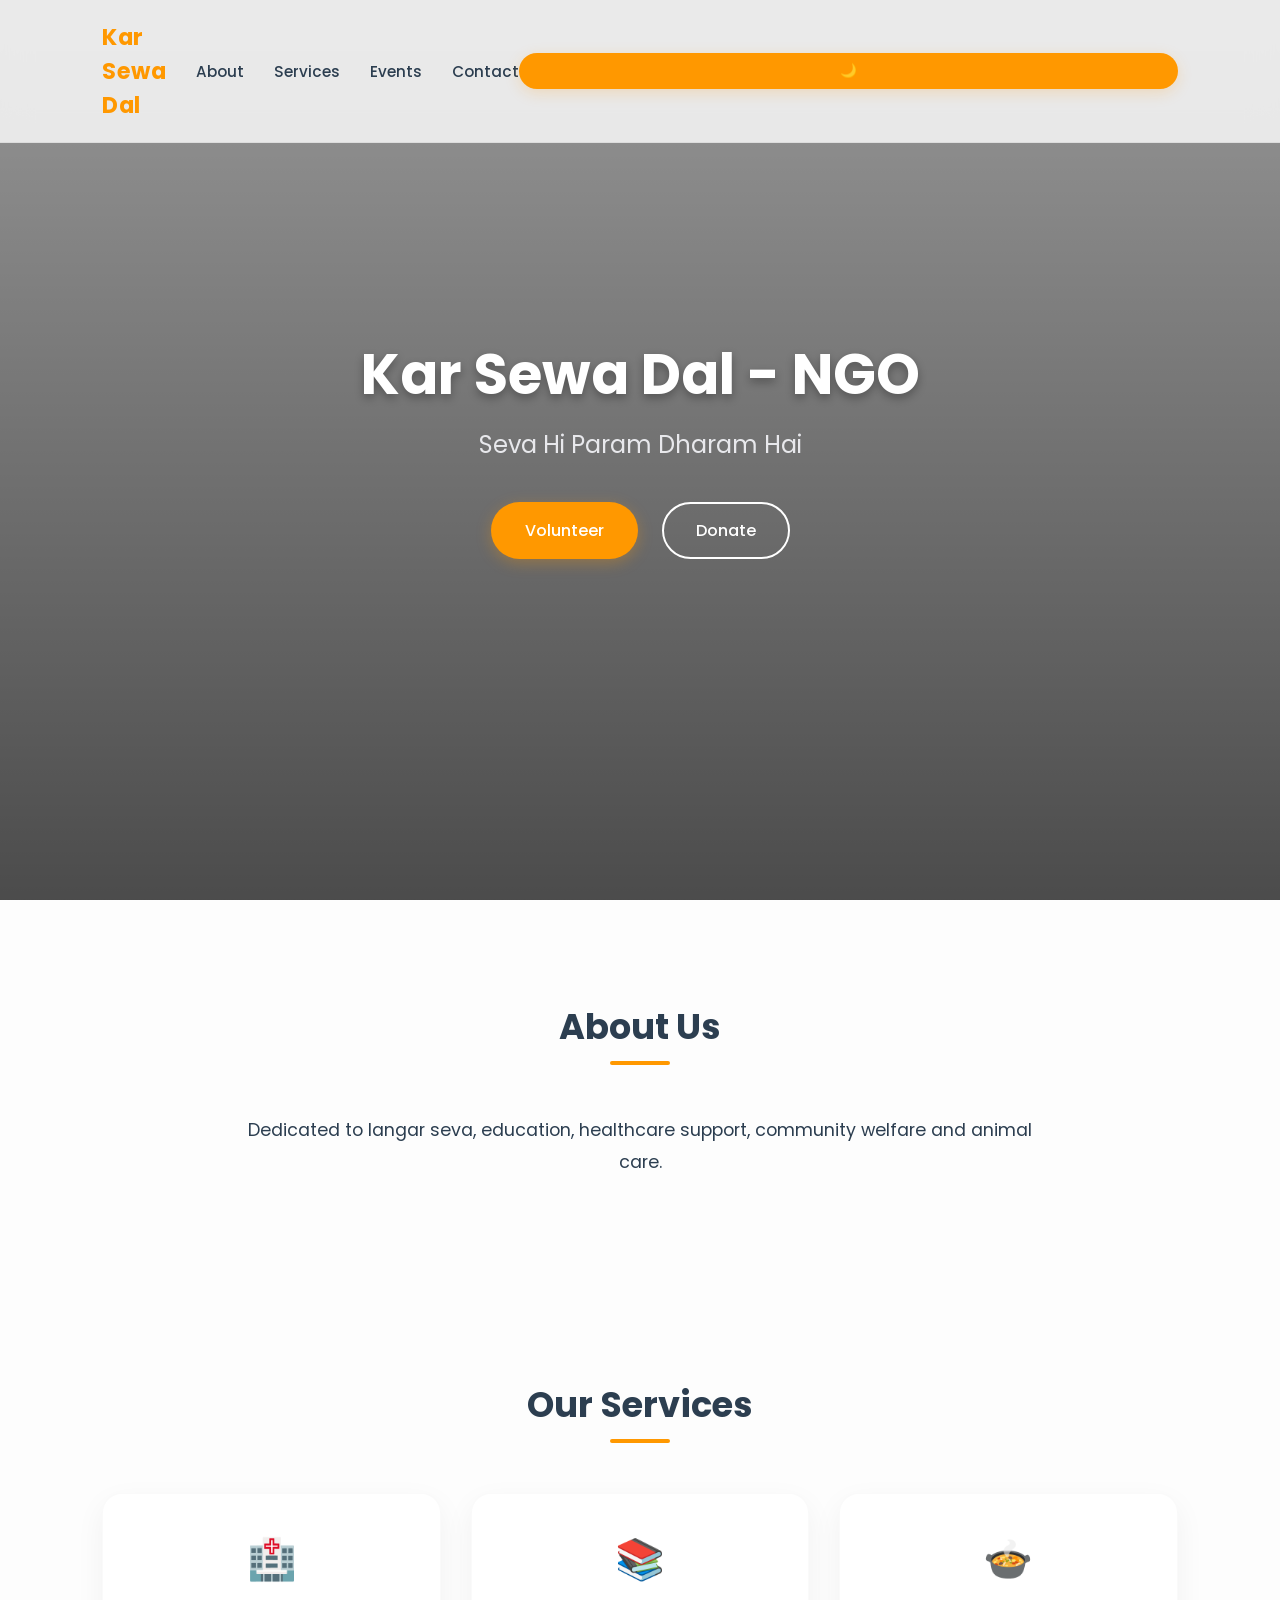
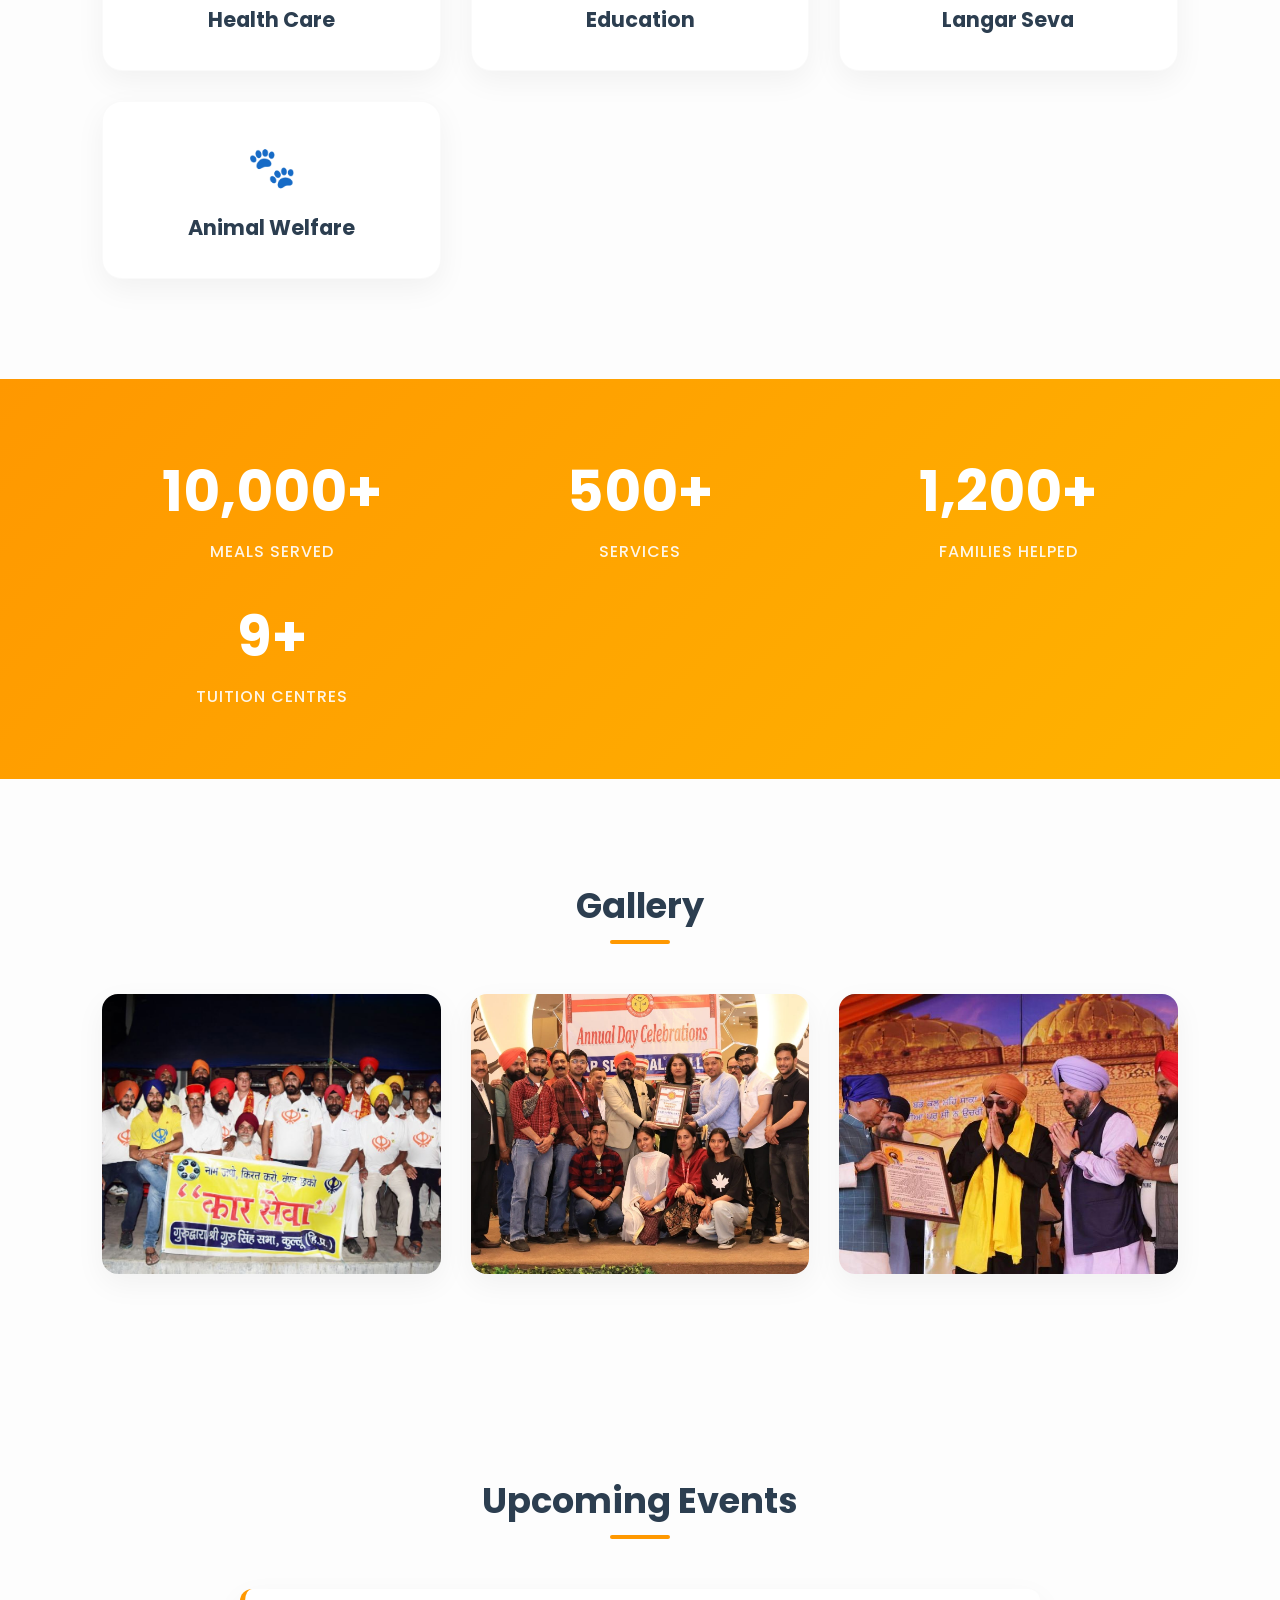
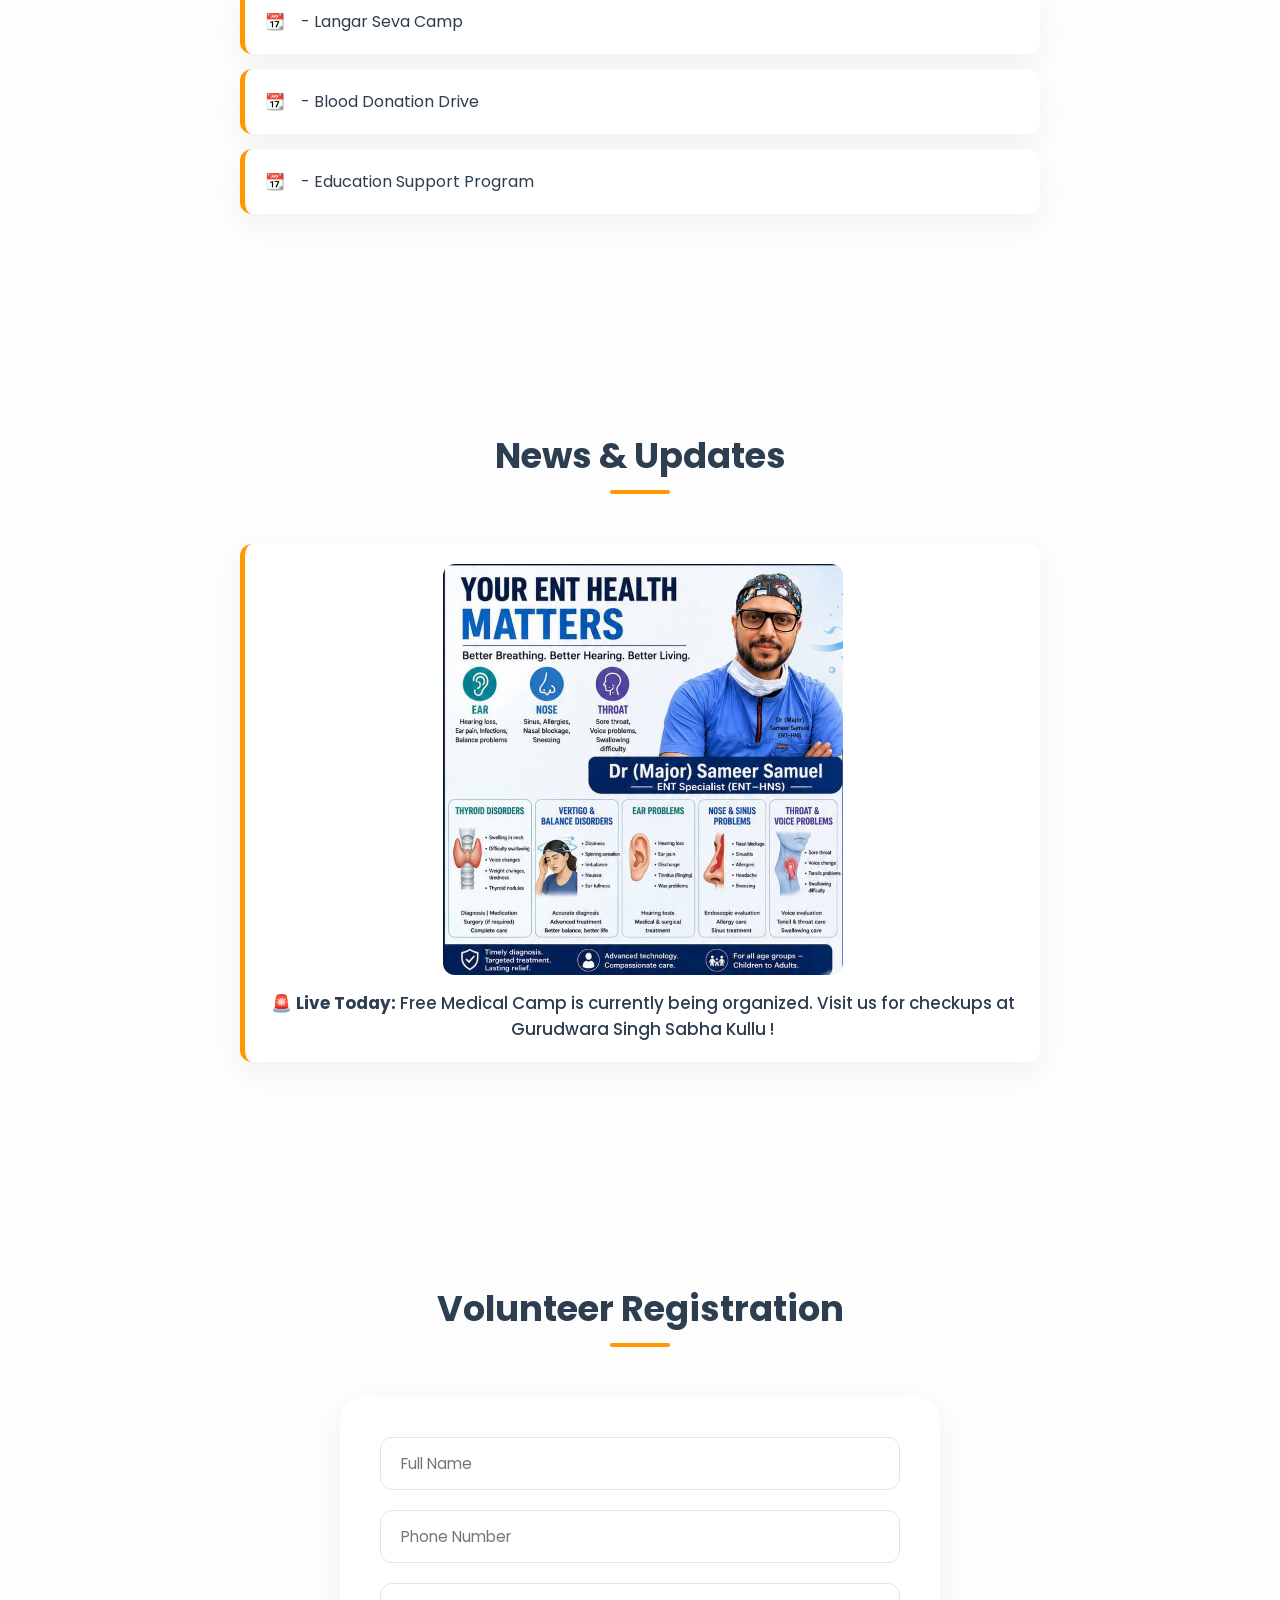
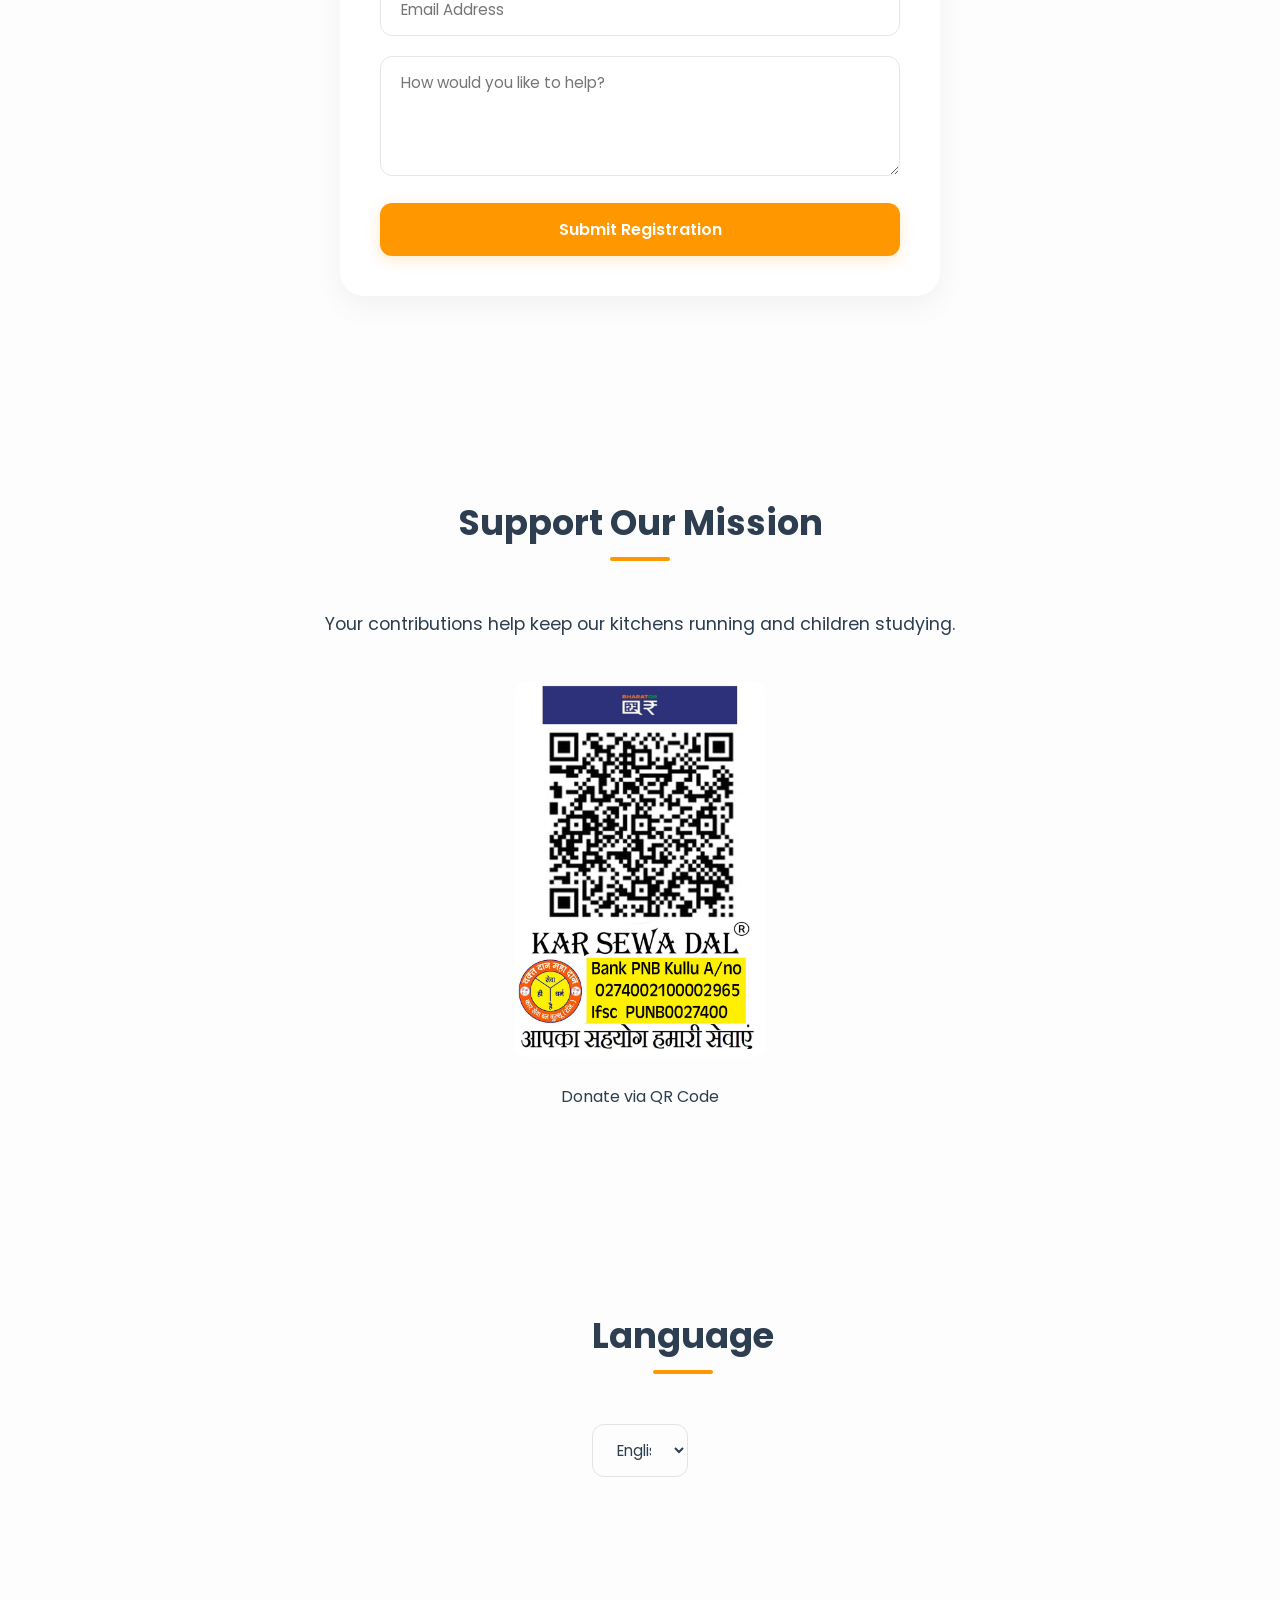
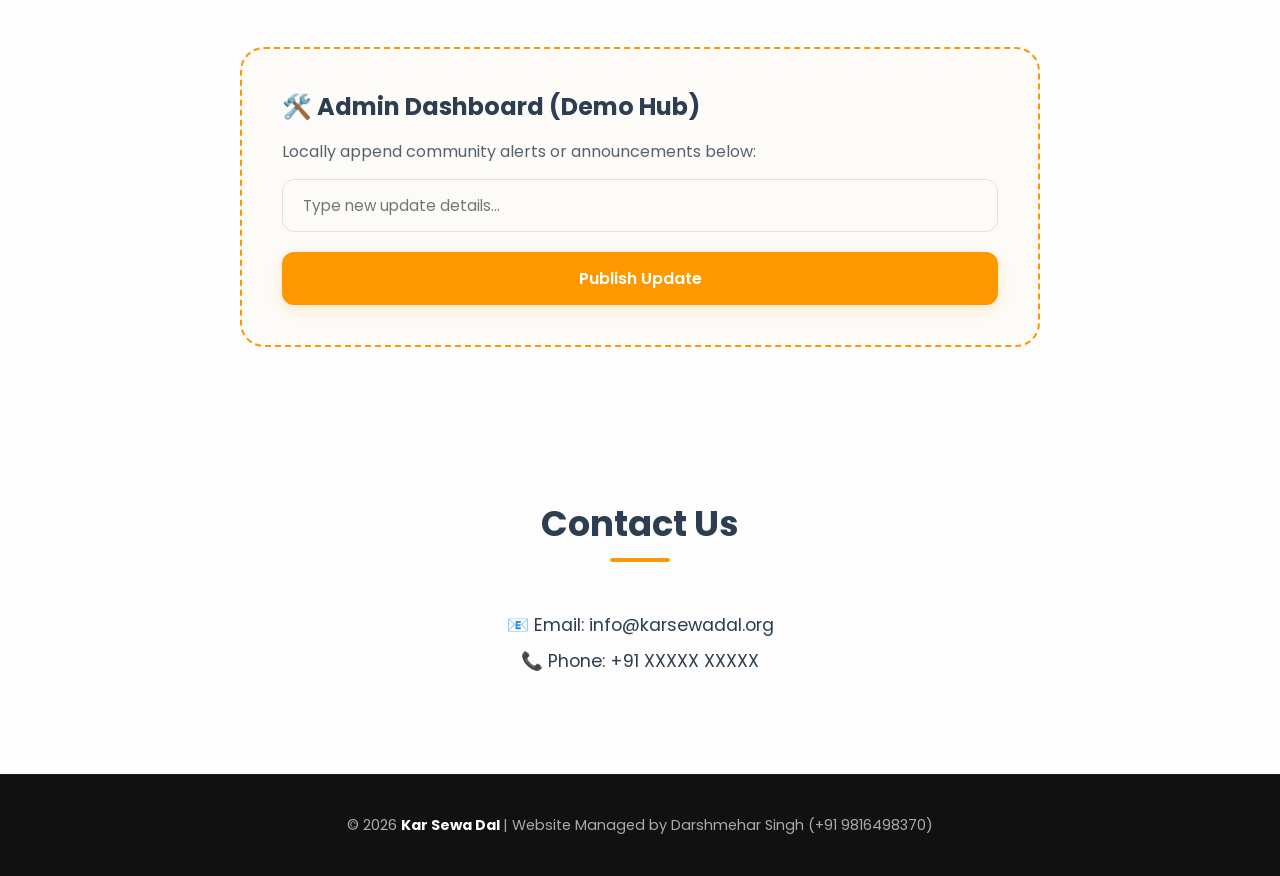
<file: index.html>
<!DOCTYPE html>
<html lang="en">
<head>
    <meta charset="UTF-8">
    <meta name="viewport" content="width=device-width, initial-scale=1.0">
    <title>Kar Sewa Dal - NGO</title>
    <link href="https://fonts.googleapis.com/css2?family=Poppins:wght@300;400;500;600;700&display=swap" rel="stylesheet">
    <style>
        :root {
            --primary: #ff9800;
            --primary-hover: #e08600;
            --bg-light: #fdfdfd;
            --text-light: #2c3e50;
            --card-light: #ffffff;
            --bg-dark: #121212;
            --text-dark: #f5f6fa;
            --card-dark: #1e1e1e;
            --shadow: 0 10px 30px rgba(0, 0, 0, 0.05);
            --transition: all 0.3s cubic-bezier(0.25, 0.8, 0.25, 1);
        }

        * { margin: 0; padding: 0; box-sizing: border-box; font-family: 'Poppins', sans-serif; }
        html { scroll-behavior: smooth; }
        
        body { background: var(--bg-light); color: var(--text-light); transition: var(--transition); overflow-x: hidden; }
        body.dark { background: var(--bg-dark); color: var(--text-dark); }

        /* Navigation */
        nav { position: fixed; top: 0; width: 100%; z-index: 999; display: flex; justify-content: space-between; align-items: center; padding: 20px 8%; backdrop-filter: blur(15px); background: rgba(255, 255, 255, 0.8); border-bottom: 1px solid rgba(0,0,0,0.05); transition: var(--transition); }
        body.dark nav { background: rgba(18, 18, 18, 0.8); border-bottom: 1px solid rgba(255,255,255,0.05); }
        .logo { font-weight: 700; font-size: 1.4rem; color: var(--primary); letter-spacing: 0.5px; }
        nav ul { display: flex; gap: 30px; list-style: none; align-items: center; }
        nav a { text-decoration: none; color: inherit; font-weight: 500; transition: var(--transition); font-size: 0.95rem; }
        nav a:hover { color: var(--primary); }
        .toggle { cursor: pointer; padding: 8px 16px; border-radius: 30px; background: var(--primary); color: #fff; font-weight: 500; font-size: 0.85rem; border: none; transition: var(--transition); }
        .toggle:hover { background: var(--primary-hover); transform: translateY(-2px); }

        /* Hero Slider */
        .hero { height: 100vh; position: relative; overflow: hidden; display: flex; align-items: center; justify-content: center; }
        .slider-container { position: absolute; inset: 0; z-index: 1; }
        .slide { position: absolute; inset: 0; background-size: cover; background-position: center; opacity: 0; transition: opacity 1s ease-in-out; }
        .slide.active { opacity: 1; }
        .overlay { position: absolute; inset: 0; background: linear-gradient(to bottom, rgba(0,0,0,0.4), rgba(0,0,0,0.7)); z-index: 2; display: flex; align-items: center; justify-content: center; text-align: center; color: #fff; padding: 20px; }
        .hero-content { max-width: 800px; transform: translateY(20px); opacity: 0; animation: fadeInUp 1s forwards 0.5s; }
        .hero h1 { font-size: 3.5rem; font-weight: 700; margin-bottom: 10px; text-shadow: 0 4px 10px rgba(0,0,0,0.3); }
        .hero h3 { font-size: 1.5rem; font-weight: 400; margin-bottom: 30px; opacity: 0.9; color: #f5f6fa; }
        
        @keyframes fadeInUp { to { transform: translateY(0); opacity: 1; } }

        /* Buttons */
        .btn { display: inline-block; background: var(--primary); color: #fff; padding: 14px 32px; border-radius: 30px; text-decoration: none; font-weight: 500; margin: 10px; transition: var(--transition); border: 2px solid transparent; box-shadow: 0 4px 15px rgba(255, 152, 0, 0.3); }
        .btn:hover { background: var(--primary-hover); transform: translateY(-3px); box-shadow: 0 6px 20px rgba(255, 152, 0, 0.4); }
        .btn-outline { background: transparent; border: 2px solid #fff; color: #fff; box-shadow: none; }
        .btn-outline:hover { background: #fff; color: #222; transform: translateY(-3px); box-shadow: 0 6px 20px rgba(255, 255, 255, 0.2); }

        /* Sections */
        section { padding: 100px 8%; }
        .title { text-align: center; margin-bottom: 50px; position: relative; }
        .title h2 { font-size: 2.2rem; font-weight: 700; position: relative; display: inline-block; padding-bottom: 12px; }
        .title h2::after { content: ''; position: absolute; bottom: 0; left: 50%; transform: translateX(-50%); width: 60px; height: 4px; background: var(--primary); border-radius: 2px; }
        
        .grid { display: grid; grid-template-columns: repeat(auto-fit, minmax(260px, 1fr)); gap: 30px; }
        
        /* Cards styling */
        .card { background: var(--card-light); padding: 35px 25px; border-radius: 20px; box-shadow: var(--shadow); transition: var(--transition); border: 1px solid rgba(0,0,0,0.02); text-align: center; }
        body.dark .card { background: var(--card-dark); border: 1px solid rgba(255,255,255,0.03); }
        .card:hover { transform: translateY(-10px); box-shadow: 0 15px 35px rgba(0, 0, 0, 0.1); }
        .card h3 { font-size: 1.3rem; margin-top: 15px; }

        /* Stats Section */
        .stats { background: linear-gradient(135deg, #ff9800, #ffb300); color: #fff; padding: 70px 8%; }
        .stat { text-align: center; }
        .stat h2 { font-size: 3.5rem; font-weight: 700; margin-bottom: 5px; }
        .stat p { font-size: 1rem; opacity: 0.9; font-weight: 500; text-transform: uppercase; letter-spacing: 1px; }

        /* Gallery */
        .gallery img { width: 100%; height: 280px; object-fit: cover; border-radius: 16px; transition: var(--transition); box-shadow: var(--shadow); }
        .gallery img:hover { transform: scale(1.03); }

        /* Items (Events / News) */
        .item-list { max-width: 800px; margin: 0 auto; }
        .event-item, .news-item { padding: 20px; border-radius: 12px; background: var(--card-light); margin-bottom: 15px; box-shadow: var(--shadow); display: flex; align-items: center; border-left: 5px solid var(--primary); transition: var(--transition); }
        body.dark .event-item, body.dark .news-item { background: var(--card-dark); }
        .event-item:hover, .news-item:hover { transform: translateX(5px); }

        /* Forms & Inputs */
        form { max-width: 600px; margin: 0 auto; background: var(--card-light); padding: 40px; border-radius: 24px; box-shadow: var(--shadow); }
        body.dark form { background: var(--card-dark); }
        input, textarea, select { width: 100%; padding: 14px 20px; margin-bottom: 20px; border-radius: 12px; border: 1px solid rgba(0,0,0,0.1); background: transparent; color: inherit; font-size: 0.95rem; transition: var(--transition); }
        body.dark input, body.dark textarea, body.dark select { border: 1px solid rgba(255,255,255,0.1); }
        input:focus, textarea:focus, select:focus { outline: none; border-color: var(--primary); box-shadow: 0 0 0 3px rgba(255, 152, 0, 0.1); }
        textarea { height: 120px; resize: vertical; }
        
        button { width: 100%; padding: 14px; border: none; background: var(--primary); color: white; font-weight: 600; font-size: 1rem; border-radius: 12px; cursor: pointer; transition: var(--transition); box-shadow: 0 4px 15px rgba(255, 152, 0, 0.2); }
        button:hover { background: var(--primary-hover); transform: translateY(-2px); }

        /* Custom Dropdown Center Styling */
        .lang-section { text-align: center; max-width: 300px; margin: 0 auto; }

        /* Admin Section */
        .admin { border: 2px dashed var(--primary); padding: 40px; border-radius: 24px; max-width: 800px; margin: 50px auto; background: rgba(255, 152, 0, 0.02); }
        .admin h2 { margin-bottom: 15px; font-size: 1.5rem; }
        #adminNews { margin-top: 20px; }

        /* Footer */
        footer { text-align: center; padding: 40px 20px; background: #111; color: #aaa; font-size: 0.9rem; border-top: 1px solid rgba(255,255,255,0.05); }
        footer strong { color: #fff; }

        /* Responsiveness */
        @media (max-width: 768px) {
            nav { padding: 15px 5%; }
            nav ul { display: none; } /* Simplified for structural cleanup */
            .hero h1 { font-size: 2.3rem; }
            .hero h3 { font-size: 1.1rem; }
            section { padding: 60px 5%; }
        }
    </style>
</head>
<body>

<nav>
    <div class="logo" id="navLogo">Kar Sewa Dal</div>
    <ul>
        <li><a href="#about" id="lnAbout">About</a></li>
        <li><a href="#services" id="lnServices">Services</a></li>
        <li><a href="#events" id="lnEvents">Events</a></li>
        <li><a href="#contact" id="lnContact">Contact</a></li>
    </ul>
    <button class="toggle" onclick="toggleTheme()">🌙 </button>
</nav>

<header class="hero">
    <div class="slider-container">
        <div class="slide active" style="background-image: url('https://images.unsplash.com/photo-1488521787991-ed7bbaae773c?auto=format&fit=crop&w=1600&q=80');"></div>
        
    </div>
    <div class="overlay">
        <div class="hero-content">
            <h1 id="titleText">Kar Sewa Dal - NGO</h1>
            <h3 id="subtitle">Seva Hi Param Dharam Hai</h3>
            <a href="#volunteer" class="btn" id="btnVol">Volunteer</a>
            <a href="#donate" class="btn btn-outline" id="btnDon">Donate</a>
        </div>
    </div>
</header>

<section id="about">
    <div class="title"><h2 id="hAbout">About Us</h2></div>
    <div style="text-align: center; max-width: 800px; margin: 0 auto; font-size: 1.1rem; line-height: 1.8;">
        <p id="aboutText">Dedicated to langar seva, education, healthcare support, community welfare and animal care.</p>
    </div>
</section>

<section id="services">
    <div class="title"><h2 id="hServices">Our Services</h2></div>
    <div class="grid">
        <div class="card">
            <div style="font-size: 2.5rem;">🏥</div>
            <h3 id="s1">Health Care</h3>
        </div>
        <div class="card">
            <div style="font-size: 2.5rem;">📚</div>
            <h3 id="s2">Education</h3>
        </div>
        <div class="card">
            <div style="font-size: 2.5rem;">🍲</div>
            <h3 id="s3">Langar Seva</h3>
        </div>
        <div class="card">
            <div style="font-size: 2.5rem;">🐾</div>
            <h3 id="s4">Animal Welfare</h3>
        </div>
    </div>
</section>

<section class="stats">
    <div class="grid">
       <div class="stat">
    <h2 id="c1">150000+</h2>
    <p id="st1">Meals Served</p>
</div>

<div class="stat">
    <h2 id="c2">40+</h2>
    <p id="st2">Services</p>
</div>

<div class="stat">
    <h2 id="c3">5000+</h2>
    <p id="st3">Families Helped</p>
</div>

<div class="stat">
    <h2 id="c4">9</h2>
    <p id="st4">Tuition Centres</p>
</div>
    </div>
</section>

<section>
    <div class="title"><h2 id="hGallery">Gallery</h2></div>
    <div class="grid gallery">
        <img src="karseva.jpg" alt="Seva">
        <img src="karseva1.jpg" alt="Community">
        <img src="karseva2.jpeg" alt="Education">
    </div>
</section>

<section id="events">
    <div class="title"><h2 id="hEvents">Upcoming Events</h2></div>
    <div class="item-list">
        <div class="event-item">📆 &nbsp; <strong></strong> &nbsp; - Langar Seva Camp</div>
        <div class="event-item">📆 &nbsp; <strong></strong> &nbsp; - Blood Donation Drive</div>
        <div class="event-item">📆 &nbsp; <strong></strong> &nbsp; - Education Support Program</div>
    </div>
</section>
<section id="news">
    <div class="title">
        <h2 id="hNews">News & Updates</h2>
    </div>

    <div class="item-list">

       <div class="news-item" style="display: block; text-align: center; padding: 20px;">
    <img src="Medicalcamp.jpg" 
         alt="Medical Camp" 
         style="width: 100%; max-width: 400px; border-radius: 12px; display: block; margin: 0 auto 15px auto; object-fit: cover;">
         
    <p style="margin: 0; font-weight: 500; font-size: 1.05rem; display: block; width: 100%;">
        🚨 <strong>Live Today:</strong> Free Medical Camp is currently being organized. Visit us for checkups at Gurudwara Singh Sabha Kullu !
    </p>
</div>
    

        <div id="adminNews"></div>

    </div>
</section>
    </div>
</section>

<section id="volunteer">
    <div class="title">
        <h2 id="hVolForm">Volunteer Registration</h2>
    </div>

    <form action="mailto:info@karseva.org" method="post" enctype="text/plain">
        <input type="text" name="Full Name" placeholder="Full Name" required>
        <input type="tel" name="Phone Number" placeholder="Phone Number" required>
        <input type="email" name="Email Address" placeholder="Email Address" required>
        <textarea name="Help Interest" placeholder="How would you like to help?"></textarea>
        <button type="submit">Submit Registration</button>
    </form>
</section>

<section id="donate" style="text-align:center;">
    <div class="title">
        <h2 id="hDonate">Support Our Mission</h2>
    </div>

    <p style="margin-bottom:25px; font-size:1.1rem;">
        Your contributions help keep our kitchens running and children studying.
    </p>

    <!-- Donation QR Code Image -->
    <img src="donationqr.jpg"
         alt="Donation QR Code"
         style="width:250px; max-width:90%; margin:20px 0; border-radius:10px;">

    <br>


        Donate via QR Code 
    </a>
</section>
<section class="lang-section">
    <div class="title"><h2 id="hLang">Language</h2></div>
    <select onchange="changeLang(this.value)">
        <option value="en">English</option>
        <option value="hi">Hindi (हिंदी)</option>
        <option value="pa">Punjabi (ਪੰਜਾਬੀ)</option>
    </select>
</section>

<section class="admin">
    <h2>🛠️ Admin Dashboard (Demo Hub)</h2>
    <p style="margin-bottom: 15px; opacity: 0.8;">Locally append community alerts or announcements below:</p>
    <input id="newsInput" placeholder="Type new update details...">
    <button onclick="addNews()">Publish Update</button>
</section>

<section id="contact" style="text-align: center;">
    <div class="title"><h2 id="hContact">Contact Us</h2></div>
    <p style="font-size: 1.1rem; margin-bottom: 10px;">📧 Email: info@karsewadal.org</p>
    <p style="font-size: 1.1rem;">📞 Phone: +91 XXXXX XXXXX</p>
</section>

<footer>
    © 2026 <strong>Kar Sewa Dal </strong> | Website Managed by Darshmehar Singh (+91 9816498370)
</footer>

<script>
// Smooth Metric Counter Animation
function animate(id, target){
    let n = 0;
    let speed = Math.ceil(target / 80);
    let i = setInterval(() => {
        n += speed;
        if(n >= target){
            n = target;
            clearInterval(i);
        }
        document.getElementById(id).innerText = n.toLocaleString() + "+";
    }, 25);
}
animate("c1", 10000);
animate("c2", 500);
animate("c3", 1200);
animate("c4", 9);

// Seamless Header Background Slider Loop
let currentSlide = 0;
const slides = document.querySelectorAll('.slide');
setInterval(() => {
    slides[currentSlide].classList.remove('active');
    currentSlide = (currentSlide + 1) % slides.length;
    slides[currentSlide].classList.add('active');
}, 5000);

// Smooth Dark/Light Toggle Theme switcher
function toggleTheme(){
    document.body.classList.toggle("dark");
    const toggleBtn = document.querySelector('.toggle');
    if(document.body.classList.contains('dark')) {
        toggleBtn.innerText = "☀️ ";
    } else {
        toggleBtn.innerText = "🌙 ";
    }
}

// Fixed translations routing logic via cleaner targeted structural selectors
function changeLang(lang){
    if(lang === "hi"){
        document.getElementById("titleText").innerText = "कर सेवा दल संस्था";
        document.getElementById("subtitle").innerText = "सेवा ही परम धर्म है";
        document.getElementById("hAbout").innerText = "हमारे बारे में";
        document.getElementById("aboutText").innerText = "लंगर सेवा, शिक्षा, स्वास्थ्य सहायता, सामुदायिक कल्याण और पशु देखभाल के लिए समर्पित।";
        document.getElementById("hServices").innerText = "हमारी सेवाएँ";
        document.getElementById("s1").innerText = "लंगर सेवा";
        document.getElementById("s2").innerText = "स्वास्थ्य सेवा";
        document.getElementById("s3").innerText = "शिक्षा सहायता";
        document.getElementById("s4").innerText = "जीव भलाई";
    }
    else if(lang === "pa"){
        document.getElementById("titleText").innerText = "ਕਰ ਸੇਵਾ ਦਲ ਸੰਸਥਾ";
        document.getElementById("subtitle").innerText = "ਸੇਵਾ ਹੀ ਪਰਮ ਧਰਮ ਹੈ";
        document.getElementById("hAbout").innerText = "ਸਾਡੇ ਬਾਰੇ";
        document.getElementById("aboutText").innerText = "ਲੰਗਰ ਸੇਵਾ, ਸਿੱਖਿਆ, ਸਿਹਤ ਸੰਭਾਲ ਸਹਾਇਤਾ, ਭਾਈਚਾਰਕ ਭਲਾਈ ਅਤੇ ਪਸ਼ੂਆਂ ਦੀ ਦੇਖਭਾਲ ਲਈ ਸਮਰਪਿਤ।";
        document.getElementById("hServices").innerText = "ਸਾਡੀਆਂ ਸੇਵਾਵਾਂ";
        document.getElementById("s1").innerText = "ਲੰਗਰ ਸੇਵਾ";
        document.getElementById("s2").innerText = "ਸਿਹਤ ਸੇਵਾਵਾਂ";
        document.getElementById("s3").innerText = "ਸਿੱਖਿਆ ਸਹਾਇਤਾ";
        document.getElementById("s4").innerText = "ਪਸ਼ੂ ਭਲਾਈ";
    }
    else {
        document.getElementById("titleText").innerText = "Kar Sewa Dal - NGO";
        document.getElementById("subtitle").innerText = "Seva Hi Param Dharam Hai";
        document.getElementById("hAbout").innerText = "About Us";
        document.getElementById("aboutText").innerText = "Dedicated to langar seva, education, healthcare support, community welfare and animal care.";
        document.getElementById("hServices").innerText = "Our Services";
        document.getElementById("s1").innerText = "Langar Seva";
        document.getElementById("s2").innerText = "Healthcare";
        document.getElementById("s3").innerText = "Education";
        document.getElementById("s4").innerText = "Animal Welfare";
    }
}

// Persistent LocalStorage Feed for Live Testing Updates
function addNews(){
    let val = document.getElementById("newsInput").value;
    if(!val.trim()) return alert("Please type something first!");
    let template = `<div class="news-item">📢 &nbsp; ${val}</div>`;
    document.getElementById("adminNews").innerHTML += template;
    localStorage.setItem("adminNews", document.getElementById("adminNews").innerHTML);
    document.getElementById("newsInput").value = "";
}
document.getElementById("adminNews").innerHTML = localStorage.getItem("adminNews") || "";
</script>
</body>
</html>
</file>
